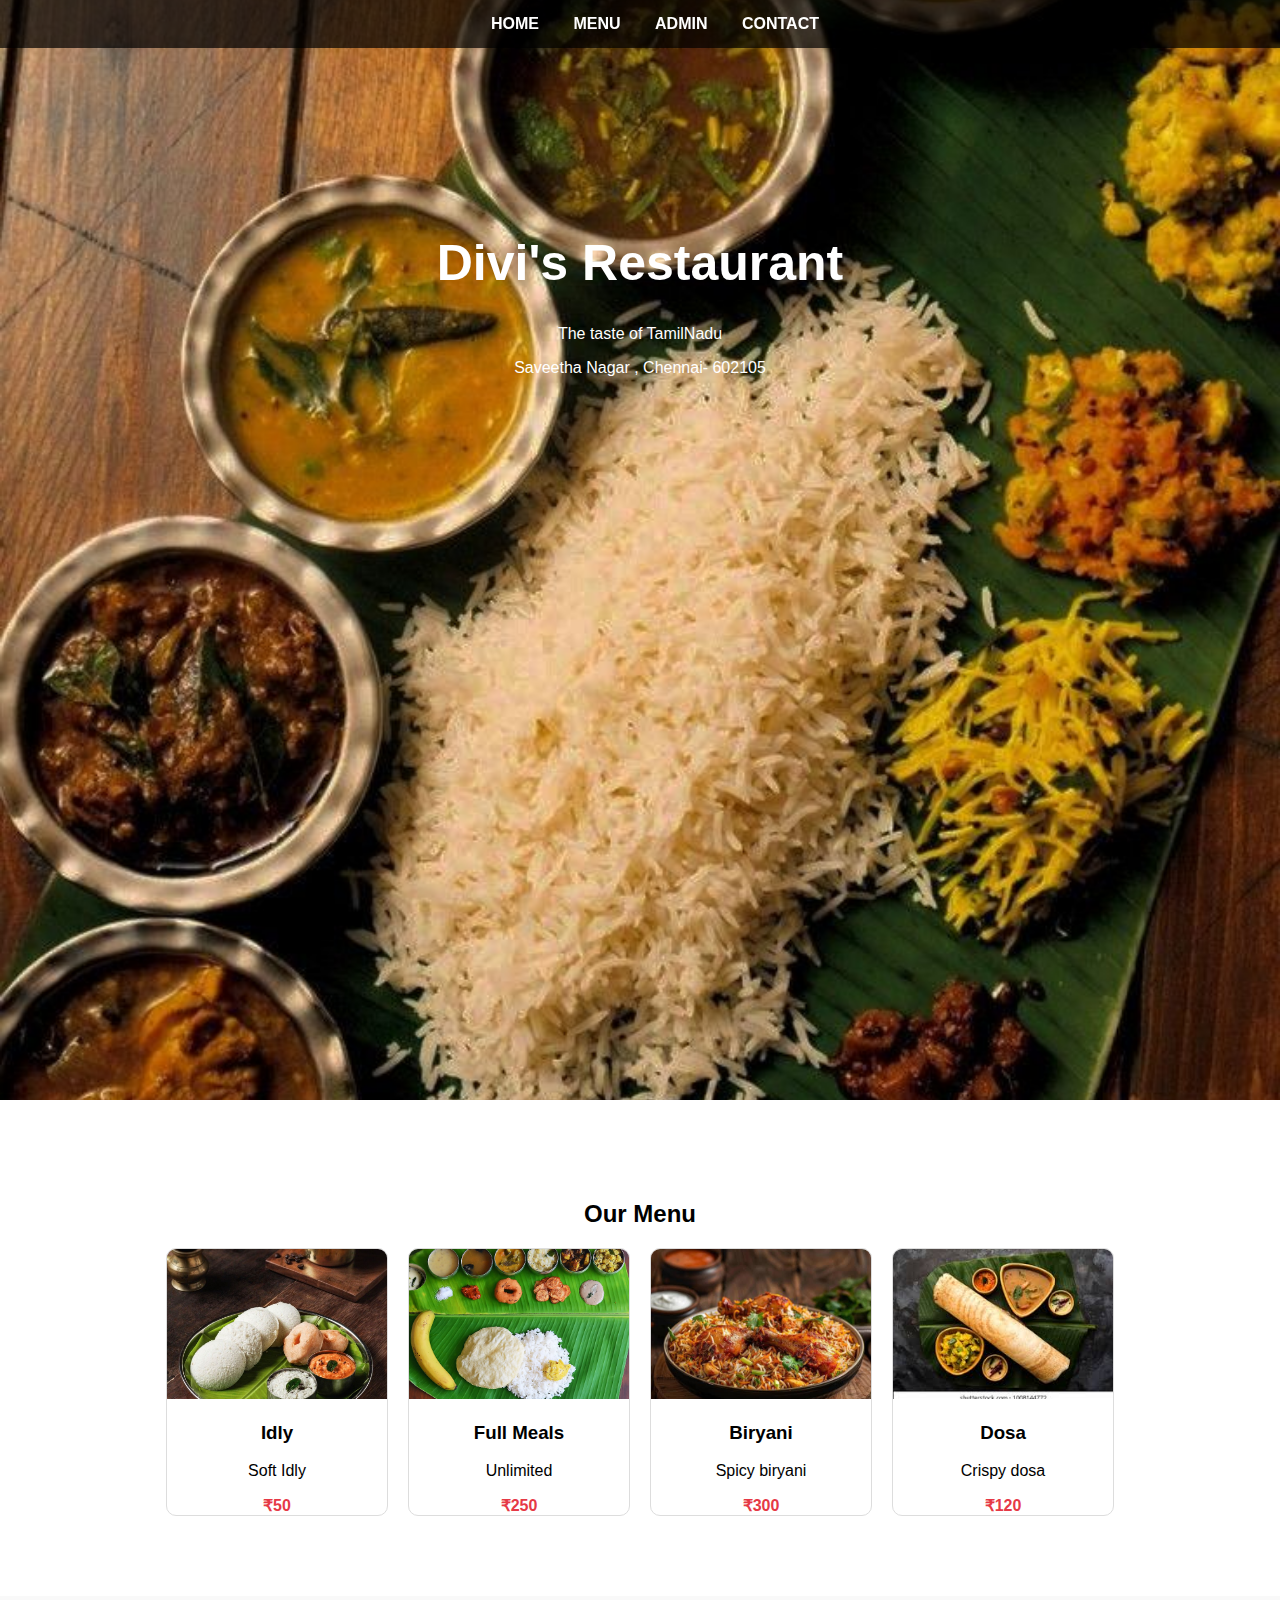
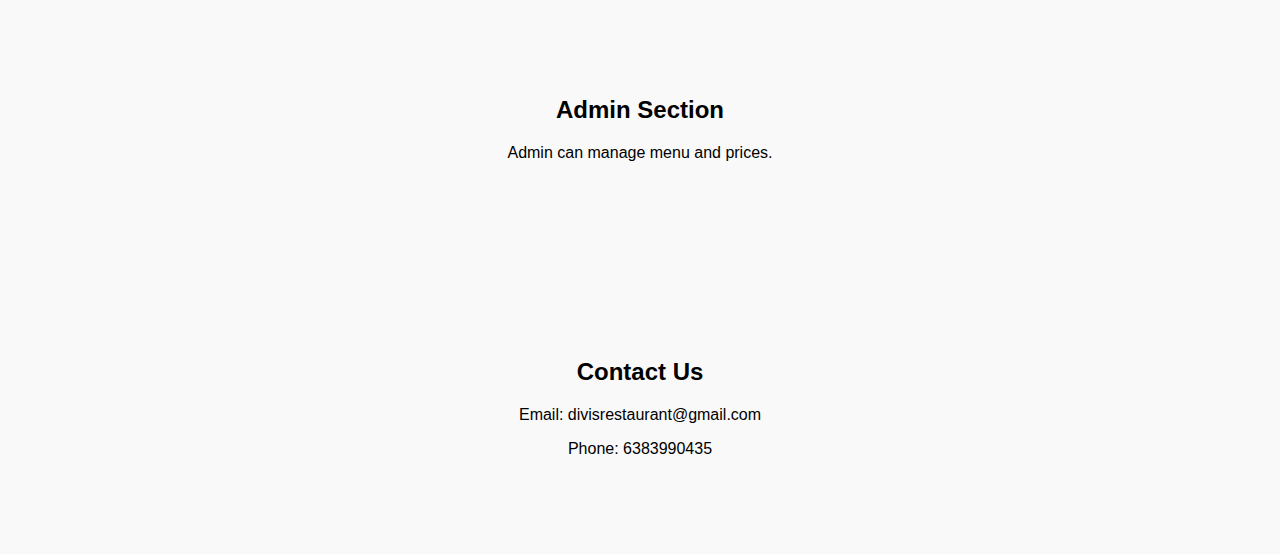
<file: restaurant-website/index.html>
<!DOCTYPE html>
<html lang="en">
<head>
  <meta charset="UTF-8">
  <title>Divi's Restaurant</title>
  <link rel="stylesheet" href="css/style.css">
</head>
<body>

<!-- NAV BAR -->
<div class="navbar">
  <a href="#home">HOME</a>
  <a href="#menu">MENU</a>
  <a href="#admin">ADMIN</a>
  <a href="#contact">CONTACT</a>
</div>

<!-- HOME -->
<section id="home" class="home-section">
  <h1>Divi's Restaurant</h1>
  <p>The taste of TamilNadu</p>
  <p> Saveetha Nagar , Chennai- 602105</p>
</section>

<!-- MENU -->
<section id="menu" class="section">
  <h2>Our Menu</h2>

  <div class="menu-container">

    <div class="menu-card">
      <img src="images/idly.jpg">
      <h3>Idly</h3>
      <p>Soft Idly</p>
      <span>₹50</span>
    </div>

    <div class="menu-card">
      <img src="images/fullmeals.jpg">
      <h3>Full Meals</h3>
      <p>Unlimited</p>
      <span>₹250</span>
    </div>

    <div class="menu-card">
      <img src="images/biryani.jpg">
      <h3>Biryani</h3>
      <p>Spicy biryani</p>
      <span>₹300</span>
    </div>

    <div class="menu-card">
      <img src="images/dosa.jpg">
      <h3>Dosa</h3>
      <p>Crispy dosa</p>
      <span>₹120</span>
    </div>

  </div>
</section>

<!-- ADMIN -->
<section id="admin" class="section light">
  <h2>Admin Section</h2>
  <p>Admin can manage menu and prices.</p>
</section>

<!-- CONTACT -->
<section id="contact" class="section light">
  <h2>Contact Us</h2>
  <p>Email: divisrestaurant@gmail.com</p>
  <p>Phone: 6383990435</p>
</section>

</body>
</html>
</file>
<file: restaurant-website/css/style.css>
body {
  margin: 0;
  font-family: Arial, sans-serif;
  scroll-behavior: smooth; /* smooth scrolling */
}

/* NAV BAR */
.navbar {
  background: rgba(0,0,0,0.7);
  padding: 15px;
  text-align: center;
  position: fixed;
  width: 100%;
  top: 0;
}

.navbar a {
  color: white;
  margin: 15px;
  text-decoration: none;
  font-weight: bold;
}

/* HOME WITH BACKGROUND IMAGE */
.home-section {
  height: 100vh;
  background-image: url("../images/background.jpg");
  background-size: cover;
  background-position: center;
  color: white;
  text-align: center;
  padding-top: 200px;
}

.home-section h1 {
  font-size: 50px;
}

/* SECTIONS */
.section {
  padding: 80px 20px;
  text-align: center;
}

.light {
  background: #f9f9f9;
}

/* MENU */
.menu-container {
  display: flex;
  flex-wrap: wrap;
  justify-content: center;
  gap: 20px;
}

.menu-card {
  border: 1px solid #ddd;
  width: 220px;
  border-radius: 10px;
  overflow: hidden;
  background: white;
}

.menu-card img {
  width: 100%;
  height: 150px;
  object-fit: cover;
}

.menu-card span {
  font-weight: bold;
  color: #e63946;
}
</file>
